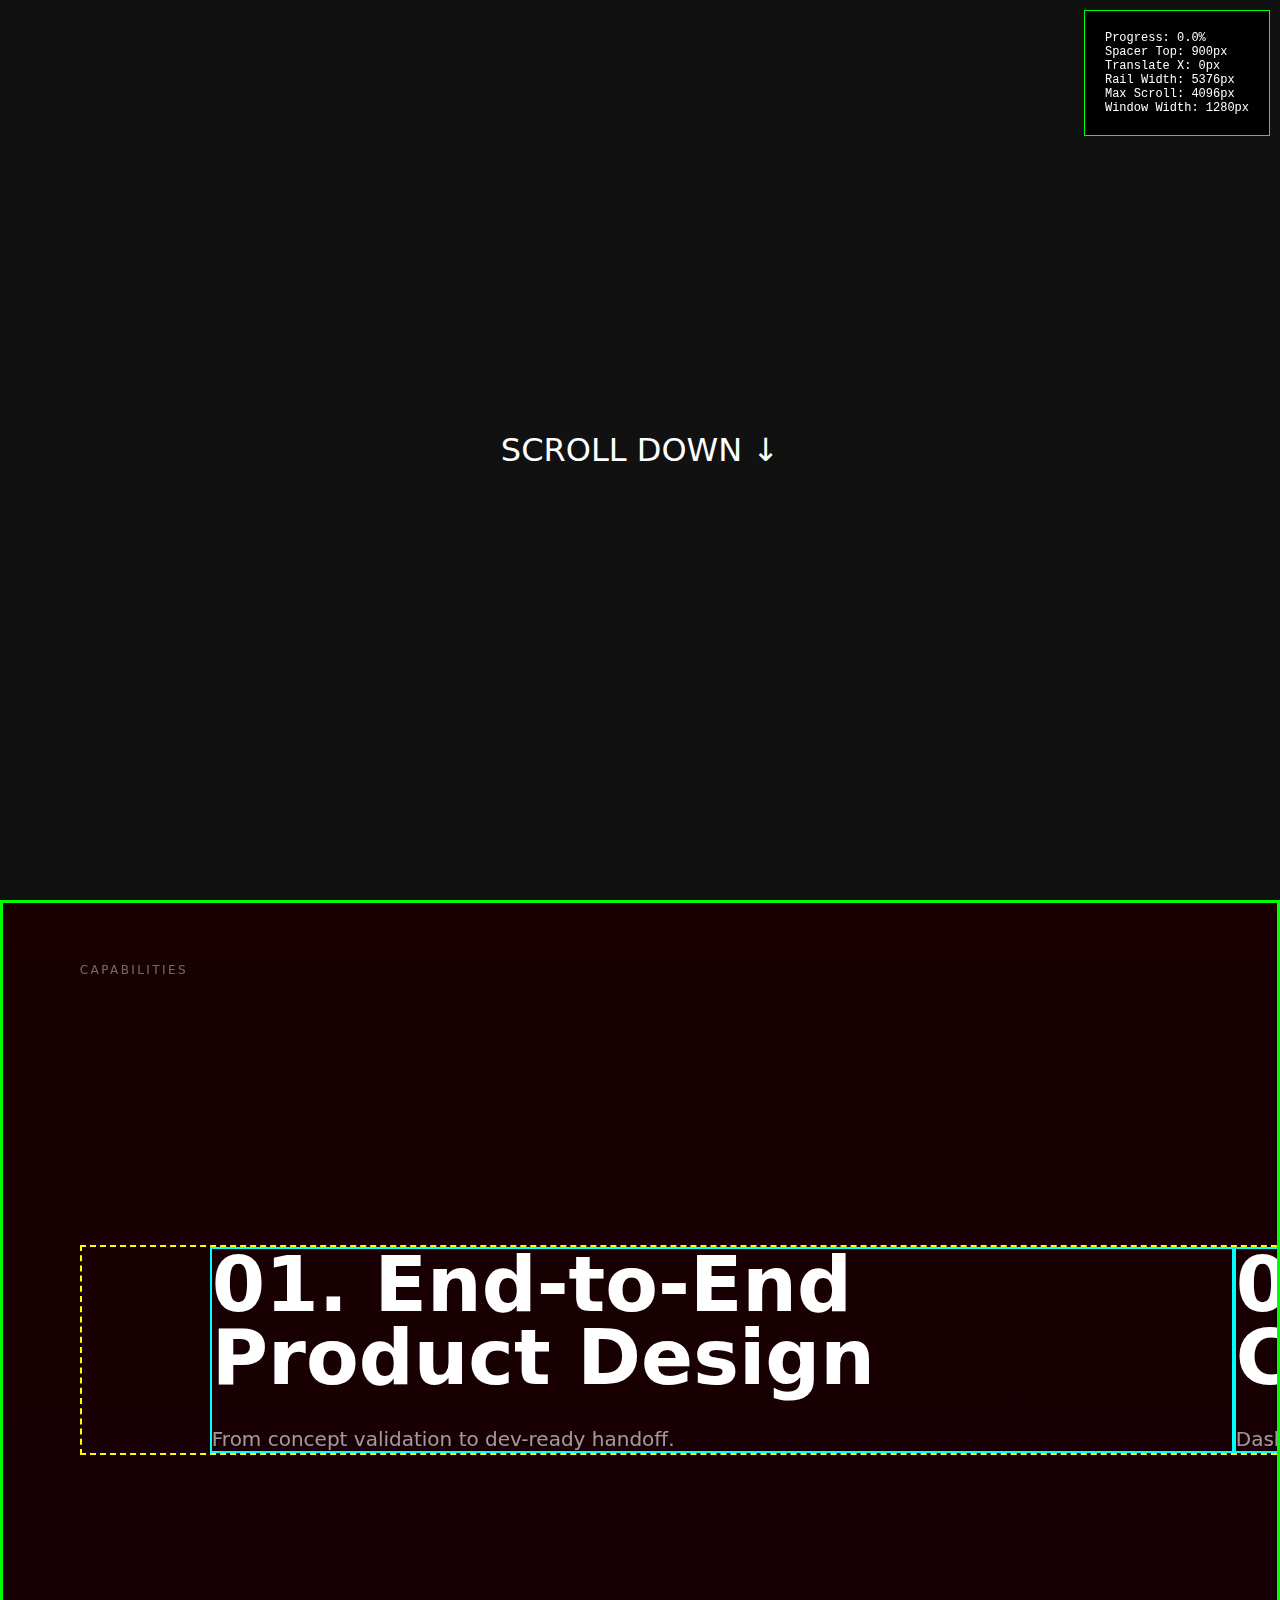
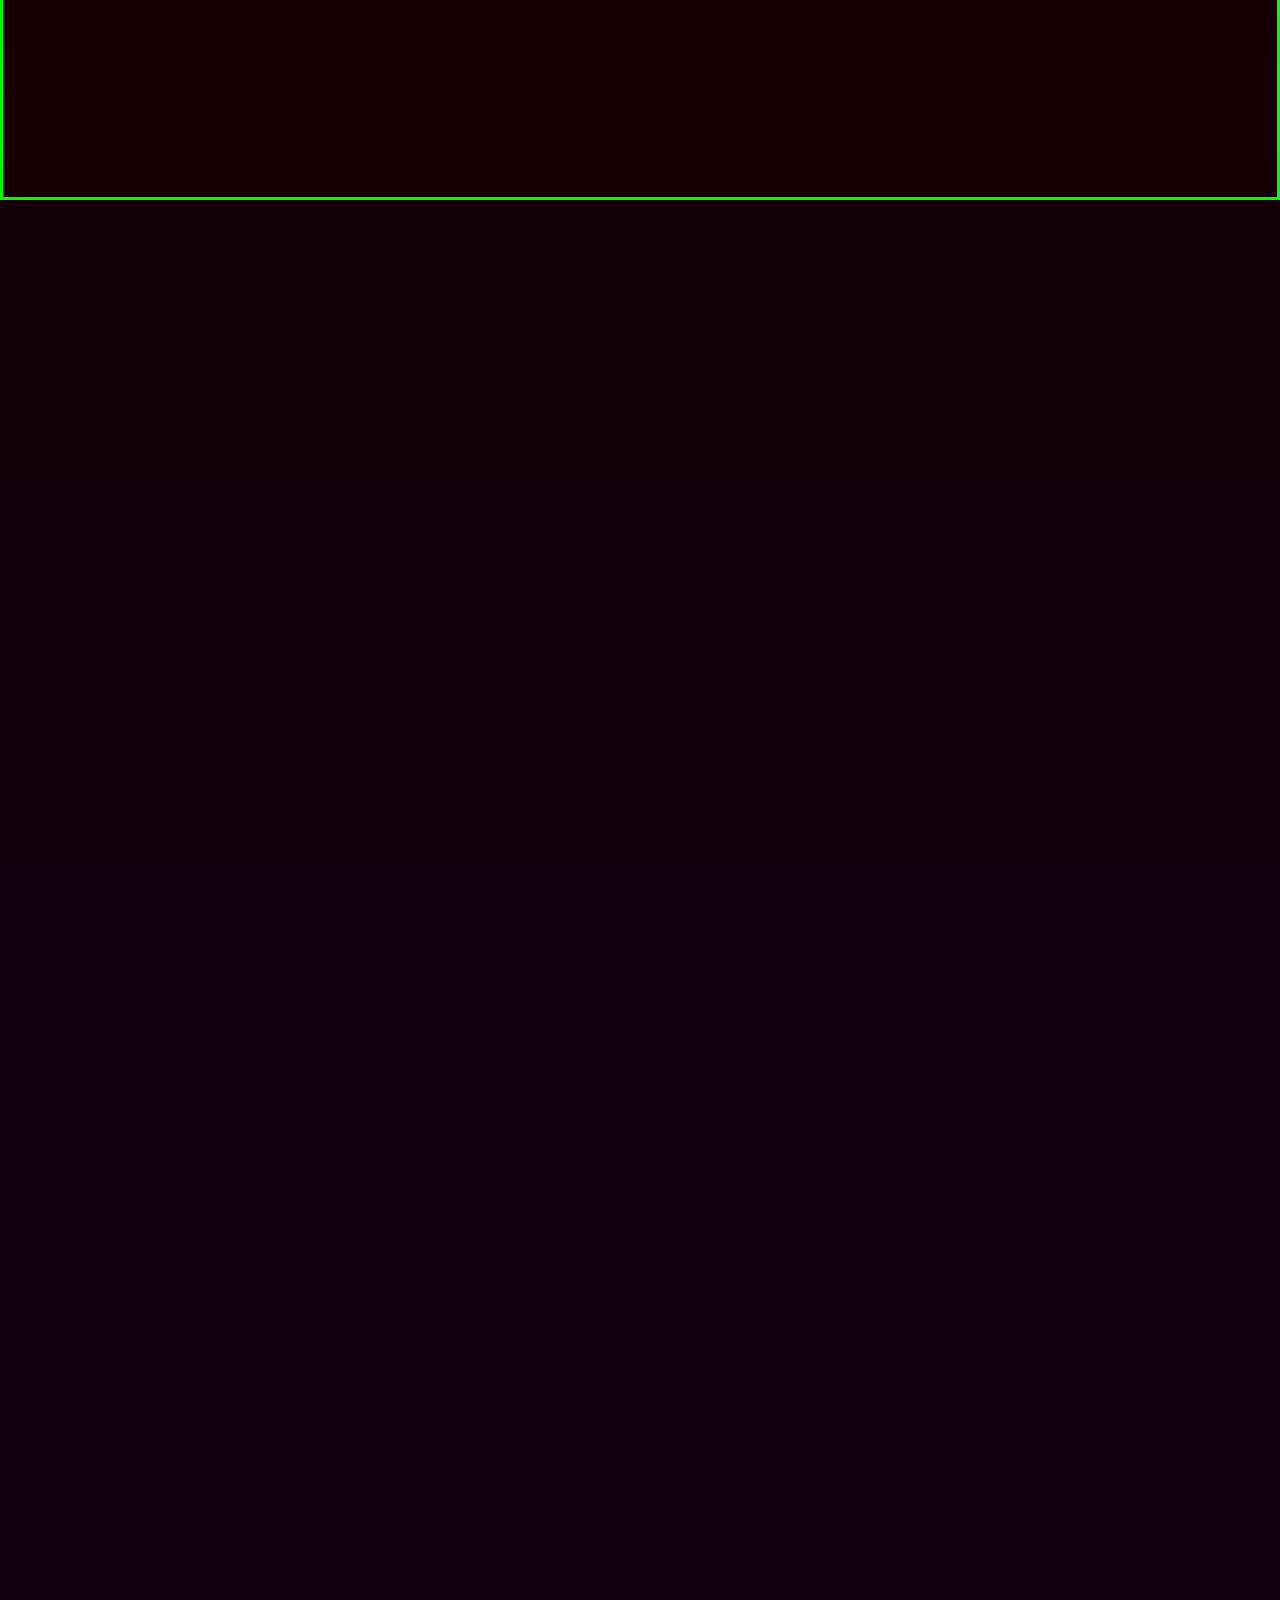
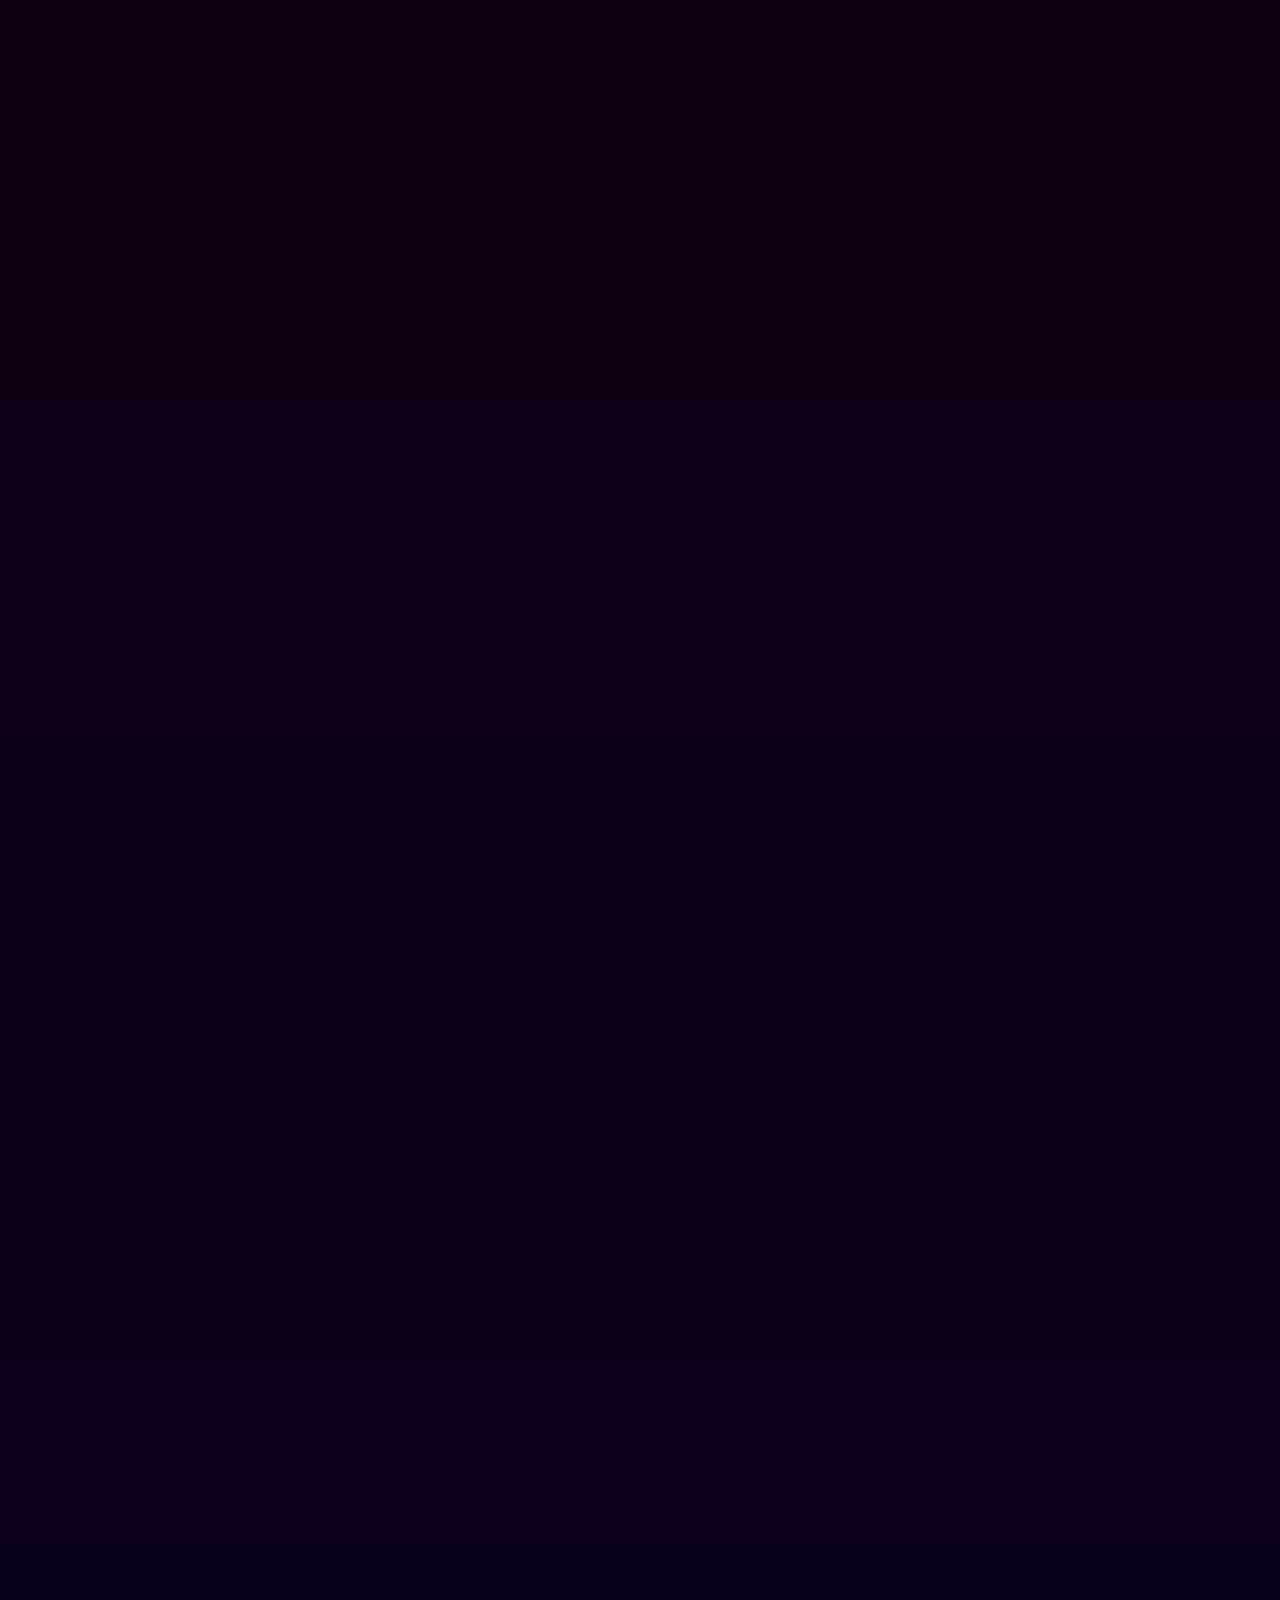
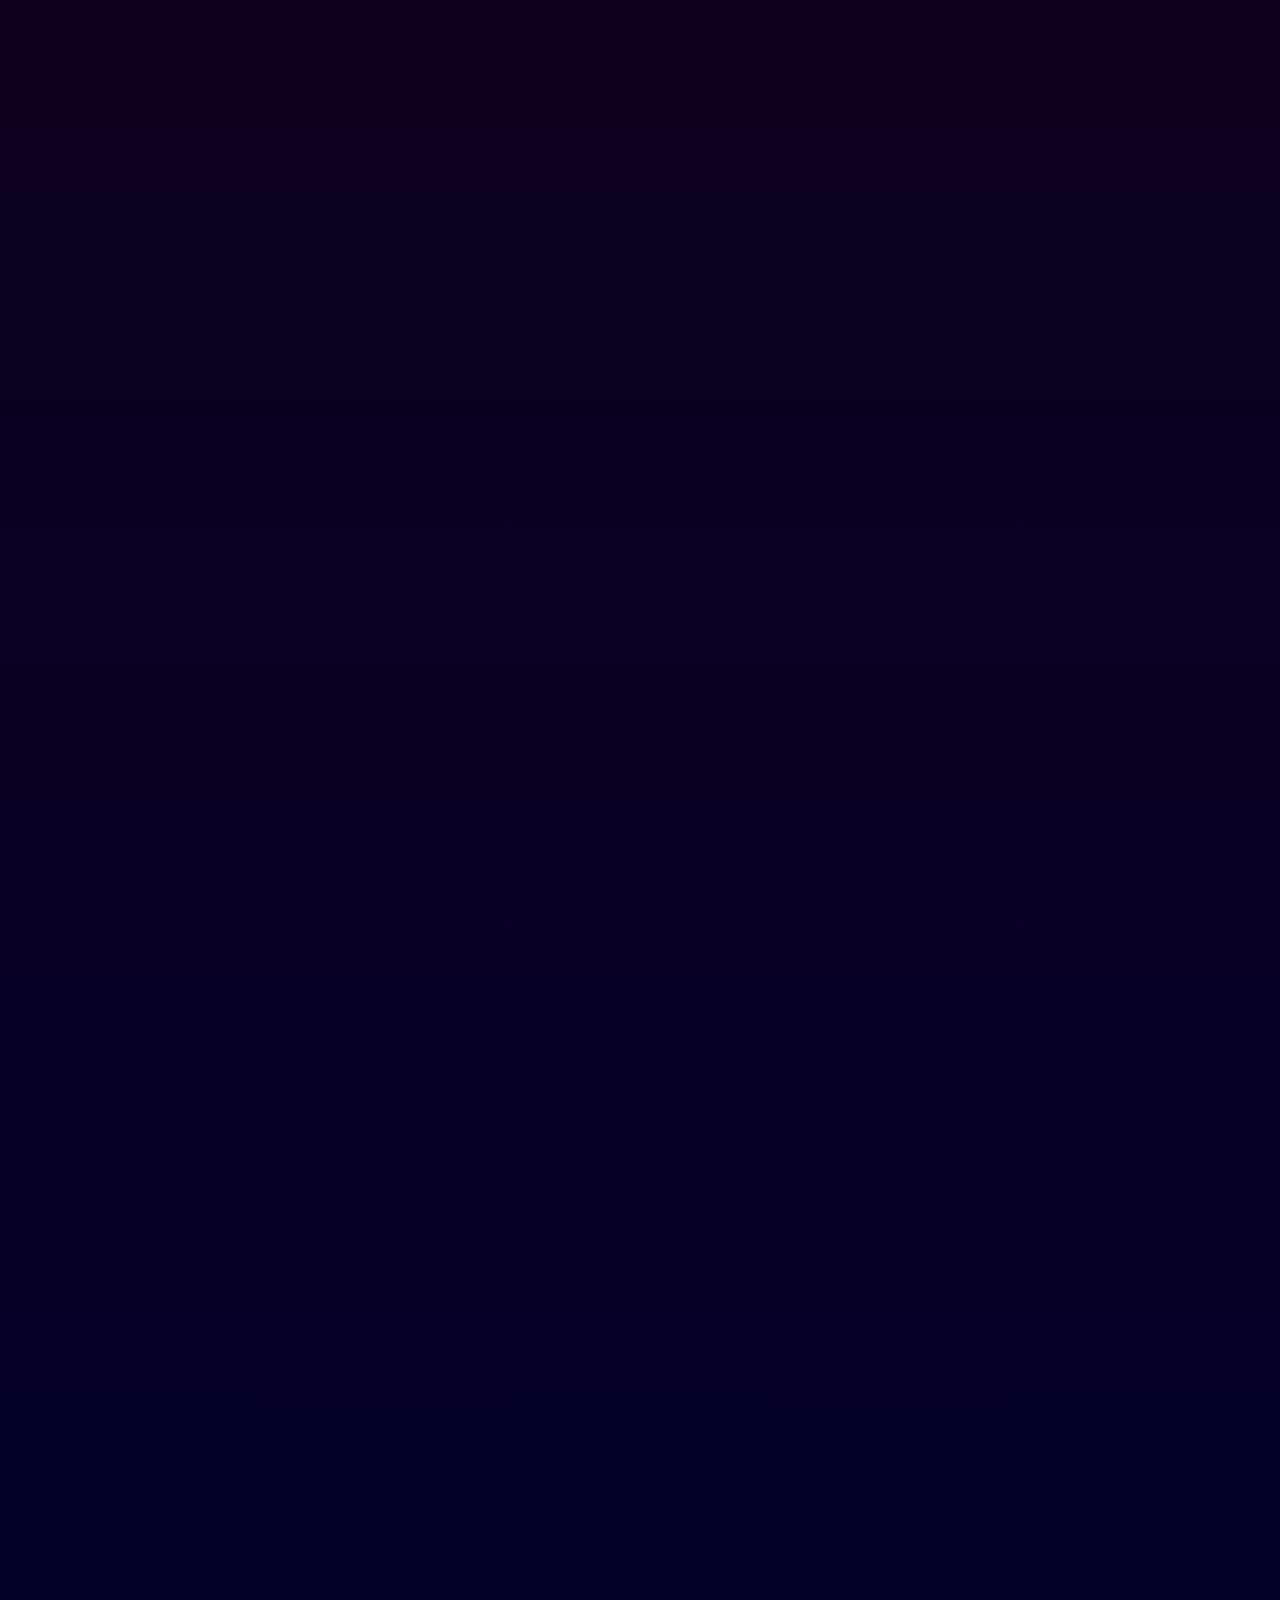
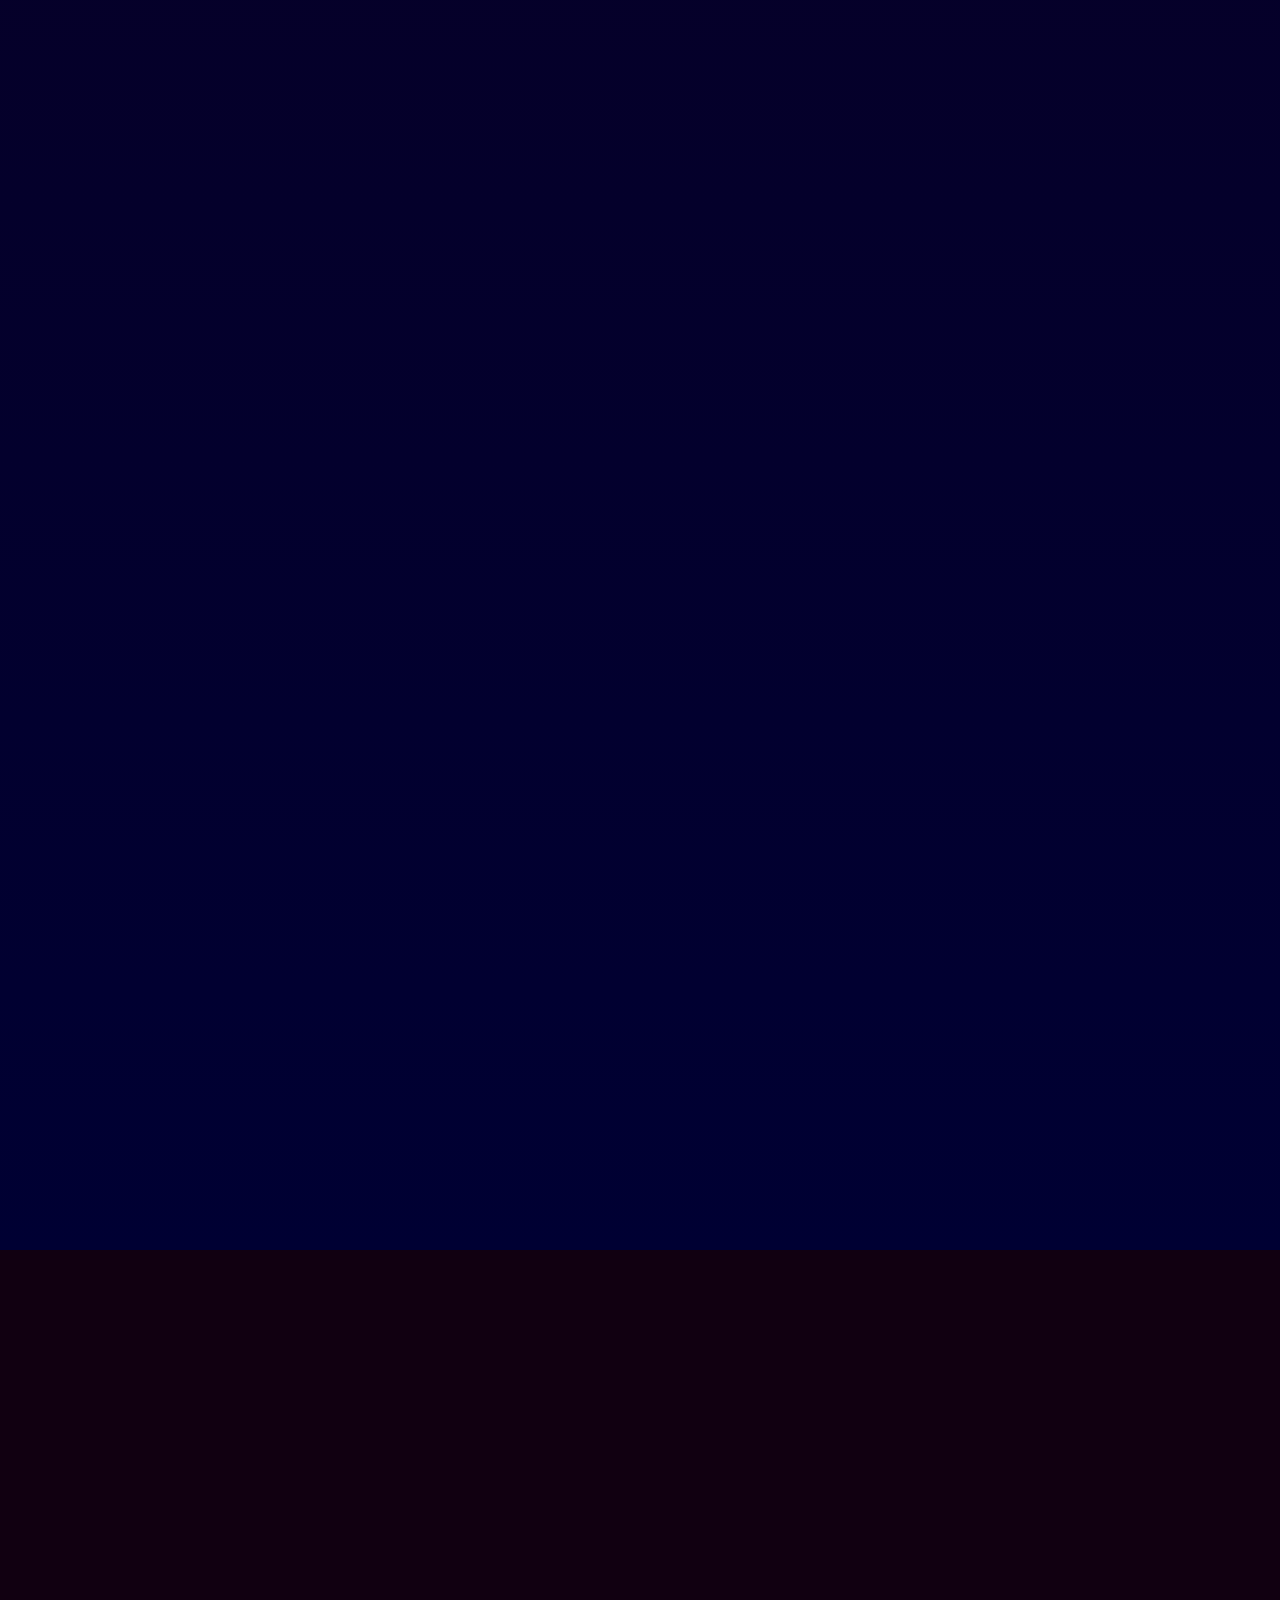
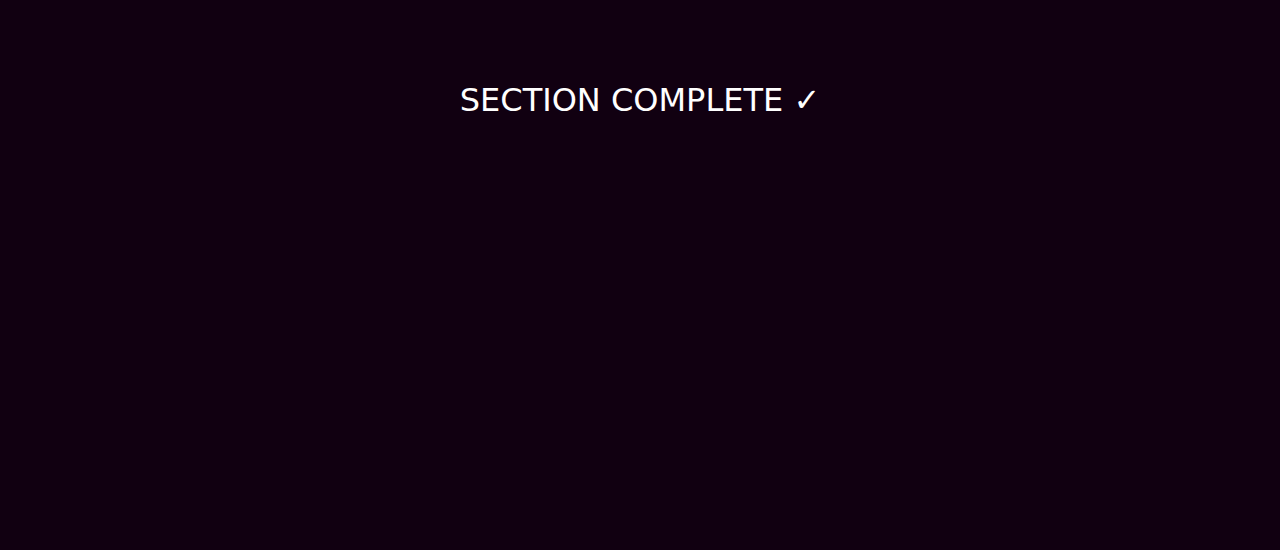
<file: test-sticky.html>
<!DOCTYPE html>
<html lang="en">

<head>
    <meta charset="UTF-8">
    <meta name="viewport" content="width=device-width, initial-scale=1.0">
    <title>Capabilities Sticky Test</title>
    <style>
        * {
            margin: 0;
            padding: 0;
            box-sizing: border-box;
        }

        body {
            font-family: system-ui, -apple-system, sans-serif;
            background: #000;
            color: #fff;
        }

        .before-section {
            height: 100vh;
            display: flex;
            align-items: center;
            justify-content: center;
            background: #111;
            font-size: 2rem;
        }

        .capabilities {
            position: relative;
            width: 100%;
            background: #000;
        }

        .capabilities-spacer {
            position: relative;
            width: 100%;
            height: 750vh;
            /* 5 panels × 150vh */
            background: linear-gradient(to bottom, #1a0000, #000033);
        }

        .capabilities-sticky {
            position: sticky;
            top: 0;
            height: 100vh;
            width: 100%;
            display: flex;
            flex-direction: column;
            justify-content: center;
            align-items: flex-start;
            overflow: hidden;
            padding: 0 6vw;
            border: 3px solid lime;
            /* Debug border */
        }

        .capabilities-header {
            position: absolute;
            top: 60px;
            left: 6vw;
            font-size: 0.75rem;
            letter-spacing: 0.2em;
            opacity: 0.4;
        }

        .capabilities-rail {
            display: flex;
            align-items: center;
            width: max-content;
            transform: translate3d(0, 0, 0);
            padding: 0 10vw;
            border: 2px dashed yellow;
            /* Debug border */
        }

        .service-panel {
            width: 80vw;
            max-width: 1200px;
            padding-right: 15vw;
            flex-shrink: 0;
            border: 2px solid cyan;
            /* Debug border */
        }

        .panel-title {
            font-size: clamp(2.5rem, 6vw, 6.5rem);
            font-weight: 800;
            line-height: 0.95;
        }

        .panel-desc {
            font-size: 1.25rem;
            opacity: 0.6;
            margin-top: 32px;
        }

        .after-section {
            height: 100vh;
            display: flex;
            align-items: center;
            justify-content: center;
            background: #110011;
            font-size: 2rem;
        }

        .debug-info {
            position: fixed;
            top: 10px;
            right: 10px;
            background: rgba(0, 0, 0, 0.9);
            padding: 20px;
            font-family: monospace;
            font-size: 12px;
            z-index: 10000;
            border: 1px solid #0f0;
        }
    </style>
</head>

<body>
    <div class="before-section">
        SCROLL DOWN ↓
    </div>

    <section id="capabilities" class="capabilities">
        <div class="capabilities-spacer">
            <div class="capabilities-sticky">
                <div class="capabilities-header">CAPABILITIES</div>

                <div class="capabilities-rail" id="capabilitiesRail">
                    <div class="service-panel">
                        <h2 class="panel-title">01. End-to-End Product Design</h2>
                        <p class="panel-desc">From concept validation to dev-ready handoff.</p>
                    </div>

                    <div class="service-panel">
                        <h2 class="panel-title">02. UX for Complex Systems</h2>
                        <p class="panel-desc">Dashboards, analytics, role-based enterprise workflows.</p>
                    </div>

                    <div class="service-panel">
                        <h2 class="panel-title">03. Mobile App Design</h2>
                        <p class="panel-desc">iOS & Android experiences built to scale.</p>
                    </div>

                    <div class="service-panel">
                        <h2 class="panel-title">04. Design Systems</h2>
                        <p class="panel-desc">Components, tokens, consistency across teams.</p>
                    </div>

                    <div class="service-panel">
                        <h2 class="panel-title">05. UX Audit & Redesign</h2>
                        <p class="panel-desc">Improving clarity, usability, and conversion.</p>
                    </div>
                </div>
            </div>
        </div>
    </section>

    <div class="after-section">
        SECTION COMPLETE ✓
    </div>

    <div class="debug-info" id="debugInfo">
        Scroll to see debug info...
    </div>

    <script>
        const capSpacer = document.querySelector('.capabilities-spacer');
        const capRail = document.getElementById('capabilitiesRail');
        const debugInfo = document.getElementById('debugInfo');

        const handleScroll = () => {
            const spacerRect = capSpacer.getBoundingClientRect();
            const spacerTop = spacerRect.top;
            const spacerHeight = spacerRect.height;
            const viewportHeight = window.innerHeight;

            const scrollableDistance = spacerHeight - viewportHeight;
            const scrolled = -spacerTop;
            const progress = Math.max(0, Math.min(1, scrolled / scrollableDistance));

            const railWidth = capRail.scrollWidth;
            const viewportWidth = window.innerWidth;
            const maxScroll = railWidth - viewportWidth;

            const translateX = progress * maxScroll;
            capRail.style.transform = `translate3d(${-translateX}px, 0, 0)`;

            debugInfo.innerHTML = `
        <div>Progress: ${(progress * 100).toFixed(1)}%</div>
        <div>Spacer Top: ${spacerTop.toFixed(0)}px</div>
        <div>Translate X: ${translateX.toFixed(0)}px</div>
        <div>Rail Width: ${railWidth}px</div>
        <div>Max Scroll: ${maxScroll.toFixed(0)}px</div>
        <div>Window Width: ${viewportWidth}px</div>
      `;
        };

        let scrollTicking = false;
        window.addEventListener('scroll', () => {
            if (!scrollTicking) {
                requestAnimationFrame(() => {
                    handleScroll();
                    scrollTicking = false;
                });
                scrollTicking = true;
            }
        }, { passive: true });

        handleScroll();
    </script>
</body>

</html>
</file>
